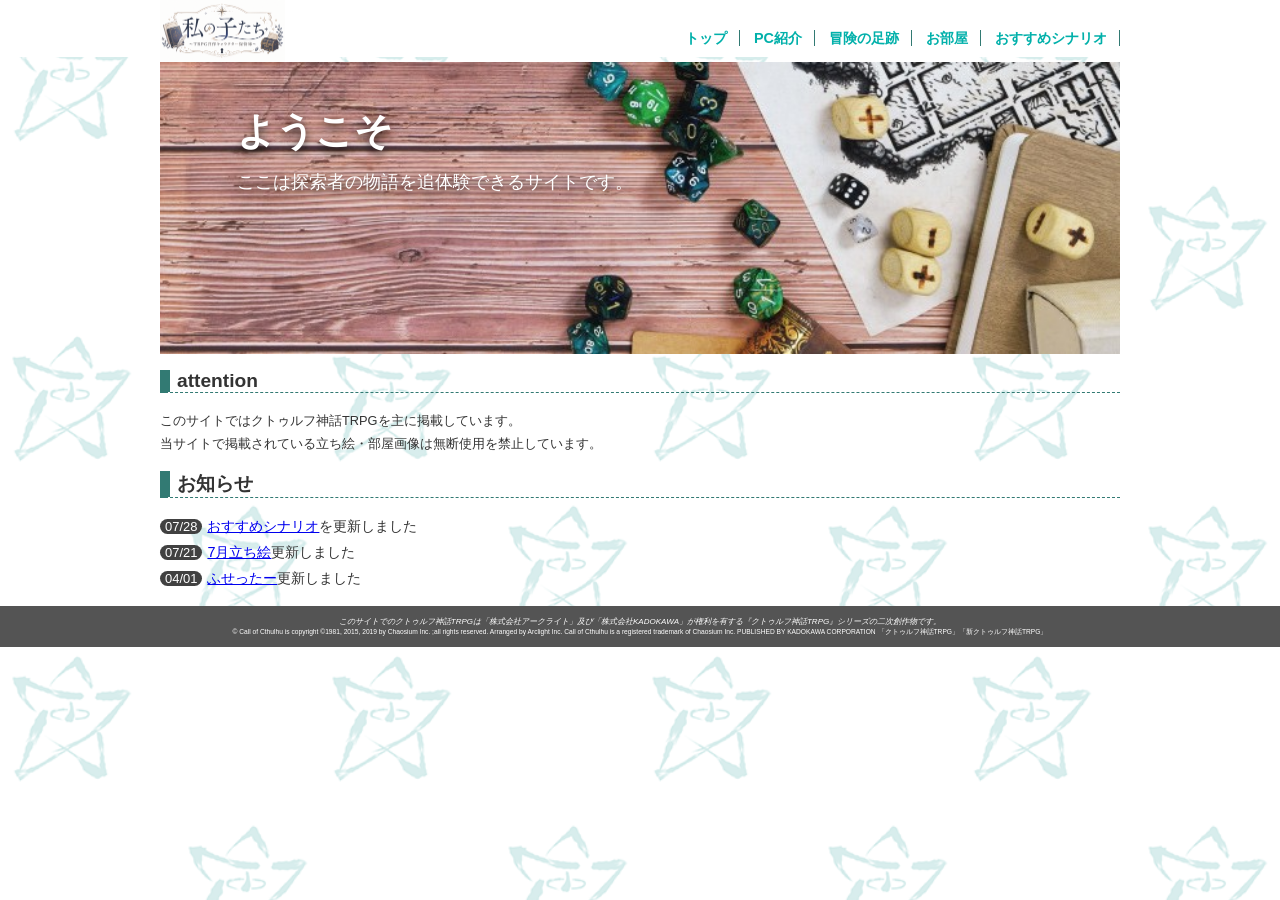
<file: index.html>
<!DOCTYPE html>
<html lang="ja">
    <head>
        <meta charset="UTF-8">
        <title>私の子たち〜TRPG自作キャラクター保管庫〜</title>
        <link rel="stylesheet" href="CSS/mystyle.css">
        <link rel="preconnect" href="https://fonts.googleapis.com">
        <meta name="description" content="探索者の物語を追体験できるサイトです。">
        <meta name="viewport" content="width=device-width">
    </head>
    <body>
        <header>
            <div class="header-in">
            <a href="index.html" id="pagetop"><img src="image/logo.png" width="125" height="62" alt="私のロゴ" class="logo"></a>
                 <nav>
                     <ul>
                         <li><a href="index.html">トップ</a></li>
                         <li><a href="pc.html">PC紹介</a></li>
                         <li><a href="ato.html">冒険の足跡</a></li>
                         <li><a href="oheya.html">お部屋</a></li>
                         <li><a href="point.html">おすすめシナリオ</a></li>
                    </ul>
                 </nav>
             </div>
        </header>
        <article class="page">
            <div class="main-visual-container">
                <h1 class="dummy"></h1>
                <img src="image/coc.jpg" alt="私の子たち〜TRPG自作キャラクター保管庫〜" class="main-visual-img">
                <div class="catch">
                    <h1>ようこそ</h1>
                    <p>ここは探索者の物語を追体験できるサイトです。</p>
                </div>
            </div>
            <section>
                <h2>attention</h2>
                <p>このサイトではクトゥルフ神話TRPGを主に掲載しています。<br>当サイトで掲載されている立ち絵・部屋画像は無断使用を禁止しています。</p>
            </section>
            <section>
                <h2>お知らせ</h2>
                <ul>
                    <li><time datetime="2024-07-28">07/28</time><a href="point.html">おすすめシナリオ</a>を更新しました</li>
                    <li><time datetime="2024-07-21">07/21</time><a href="pc.html">7月立ち絵</a>更新しました</li>
                    <li><time datetime="2024-04-01">04/01</time><a href="ato.html">ふせったー</a>更新しました</li>
                </ul>
            </section>
        </article>
        <footer>
            <address>このサイトでのクトゥルフ神話TRPGは「株式会社アークライト」及び「株式会社KADOKAWA」が権利を有する『クトゥルフ神話TRPG』シリーズの二次創作物です。</address>
            <small>&copy; Call of Cthulhu is copyright ©1981, 2015, 2019 by Chaosium Inc. ;all rights reserved. Arranged by Arclight Inc.
                Call of Cthulhu is a registered trademark of Chaosium Inc.
                PUBLISHED BY KADOKAWA CORPORATION 「クトゥルフ神話TRPG」「新クトゥルフ神話TRPG」</small>
            </footer>
        </body>
</file>
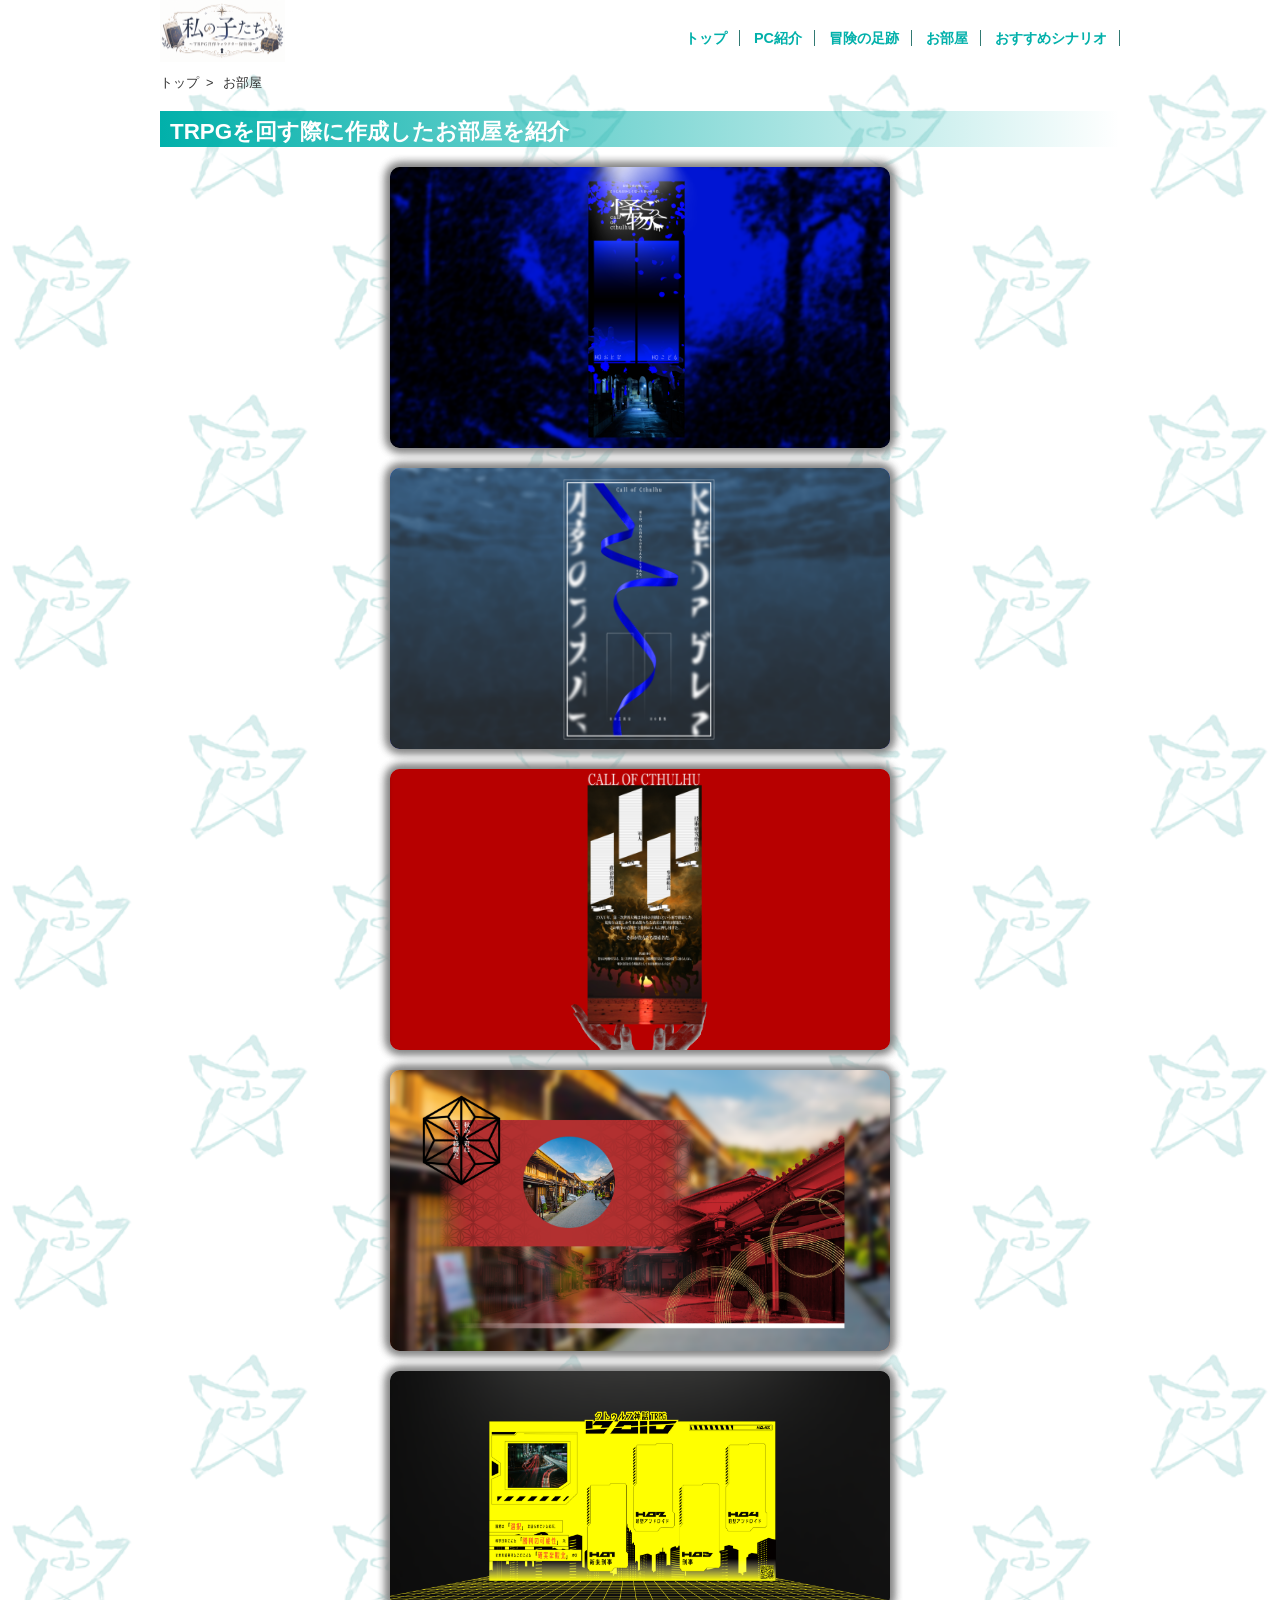
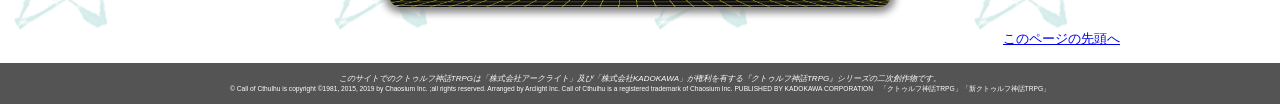
<file: oheya.html>
<!DOCTYPE html>
<html lang="ja">
    <head>
        <meta charset="UTF-8">
        <title>PC紹介</title>
        <link rel="stylesheet" href="CSS/mystyle.css">
        <meta name="description" content="TRPGを回す際に作成したお部屋を紹介します。">
        <meta name="viewport" content="width=device-width">
    </head>
    <body>
        <header>
            <div class="header-in">
            <a href="index.html" id="pagetop"><img src="image/logo.png" width="125" height="62" alt="私のロゴ" class="logo"></a>
                 <nav>
                     <ul>
                         <li><a href="index.html">トップ</a></li>
                         <li><a href="pc.html">PC紹介</a></li>
                         <li><a href="ato.html">冒険の足跡</a></li>
                         <li><a href="oheya.html">お部屋</a></li>
                         <li><a href="point.html">おすすめシナリオ</a></li>
                    </ul>
                 </nav>
             </div>
        </header>
        <article class="page">
            <ol>
                <li>トップ&nbsp;&nbsp;&gt;</li>
                <li>お部屋</li>
            </ol>
            <h1 class="sub-h1">TRPGを回す際に作成したお部屋を紹介</h1>
            <section id="oheya">
                <div class="oheya-box">
                 <img src="image/kaibutu1.png" alt="怪物ごっこ扉絵" class="normal">
                 <img src="image/kaibutu2.png" alt="怪物ごっこ使用例" class="hover">
                </div>
                <div class="oheya-box">
                 <img src="image/agaruma1.png" alt="水葬のアガルマ扉絵" class="normal">
                 <img src="image/agaruma2.png" alt="水葬のアガルマ使用例" class="hover">
                </div>
                <div class="oheya-box">
                 <img src="image/juurin1.png" alt="蹂躙扉絵" class="normal">
                 <img src="image/juurin2.png" alt="蹂躙使用例" class="hover">
                </div>
                <div class="oheya-box">
                 <img src="image/aki1.png" alt="秋めく扉絵" class="normal">
                 <img src="image/aki2.png" alt="秋めく使用例" class="hover">
                </div>
                <div class="oheya-box">
                 <img src="image/void1.png" alt="VOID扉絵" class="normal">
                 <img src="image/void2.png" alt="VOID使用例" class="hover">
                </div>
                <p class="sentou"><a href="#pagetop">このページの先頭へ</a></p>
            </section>
        </article>
        <footer>
            <address>このサイトでのクトゥルフ神話TRPGは「株式会社アークライト」及び「株式会社KADOKAWA」が権利を有する『クトゥルフ神話TRPG』シリーズの二次創作物です。</address>
                <small>&copy; Call of Cthulhu is copyright ©1981, 2015, 2019 by Chaosium Inc. ;all rights reserved. Arranged by Arclight Inc.
                Call of Cthulhu is a registered trademark of Chaosium Inc.
                PUBLISHED BY KADOKAWA CORPORATION　「クトゥルフ神話TRPG」「新クトゥルフ神話TRPG」</small>
        </footer>
    </body>
</html>
</file>
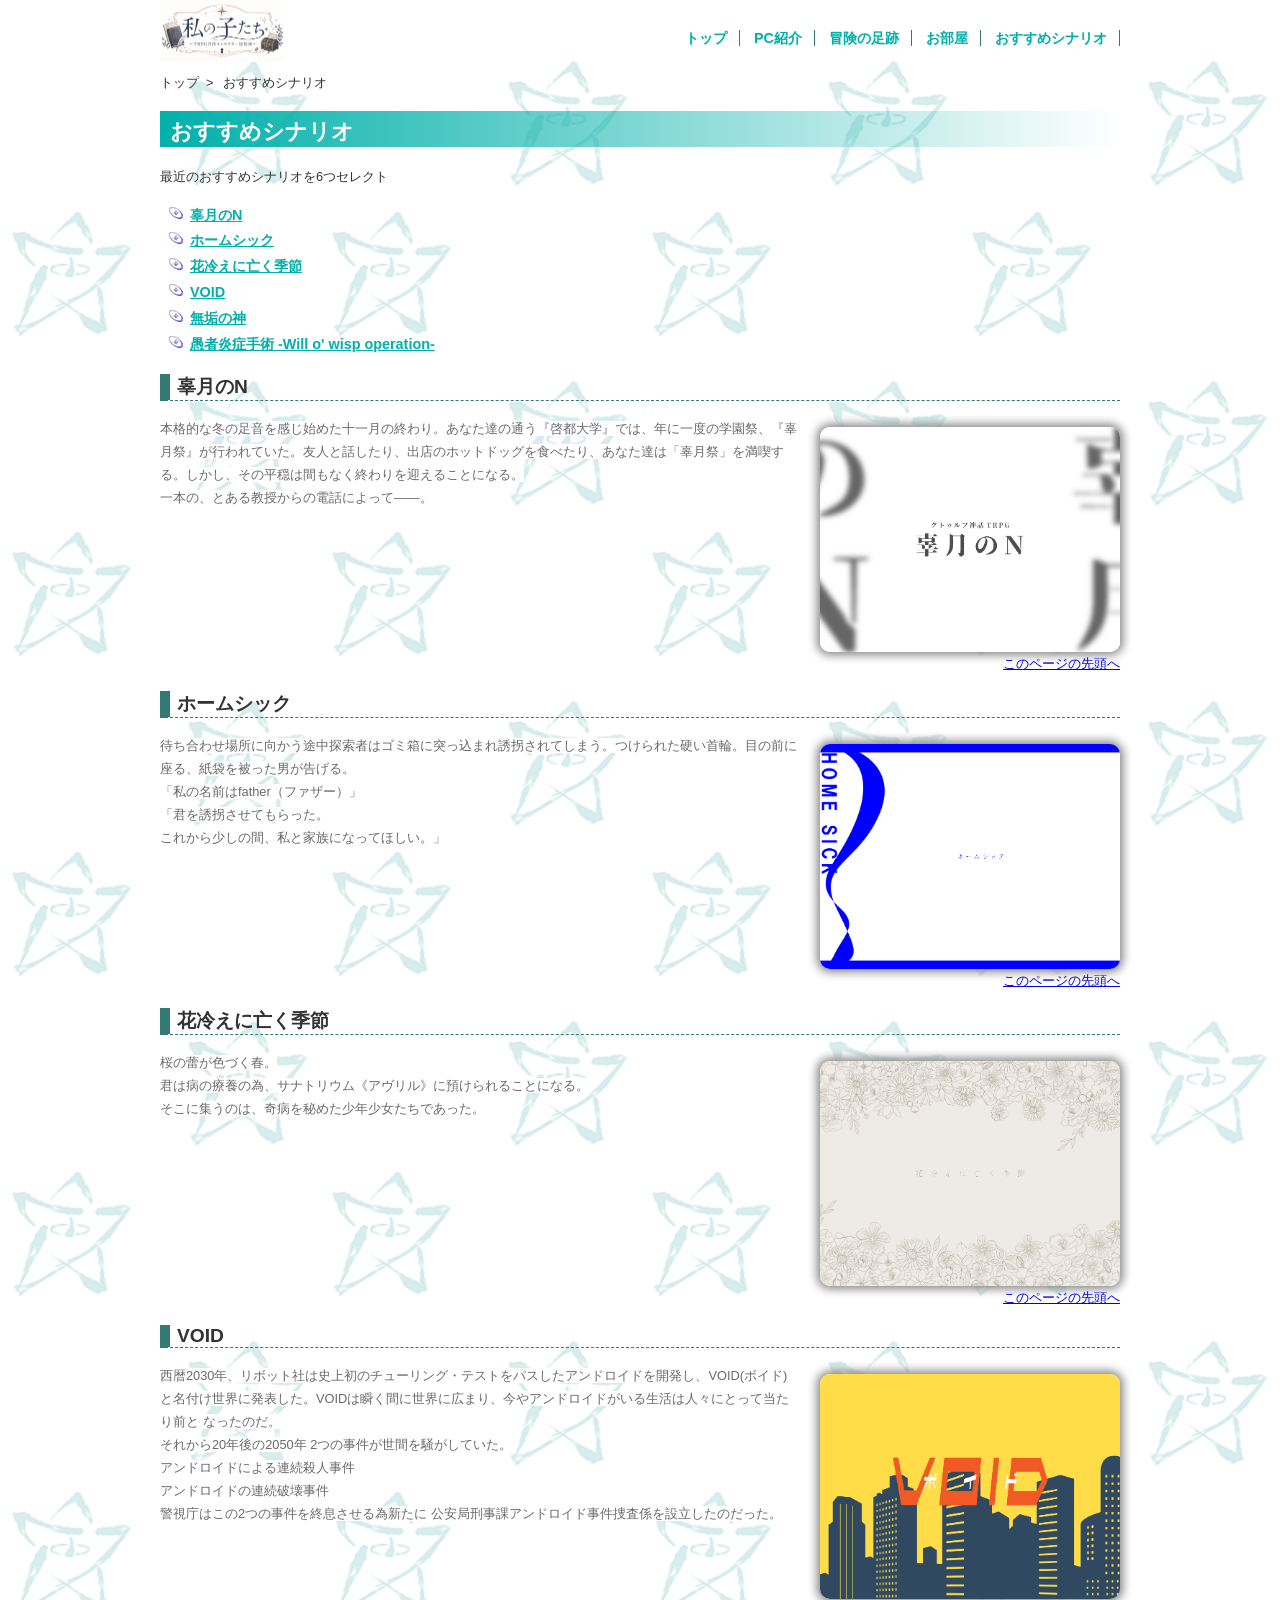
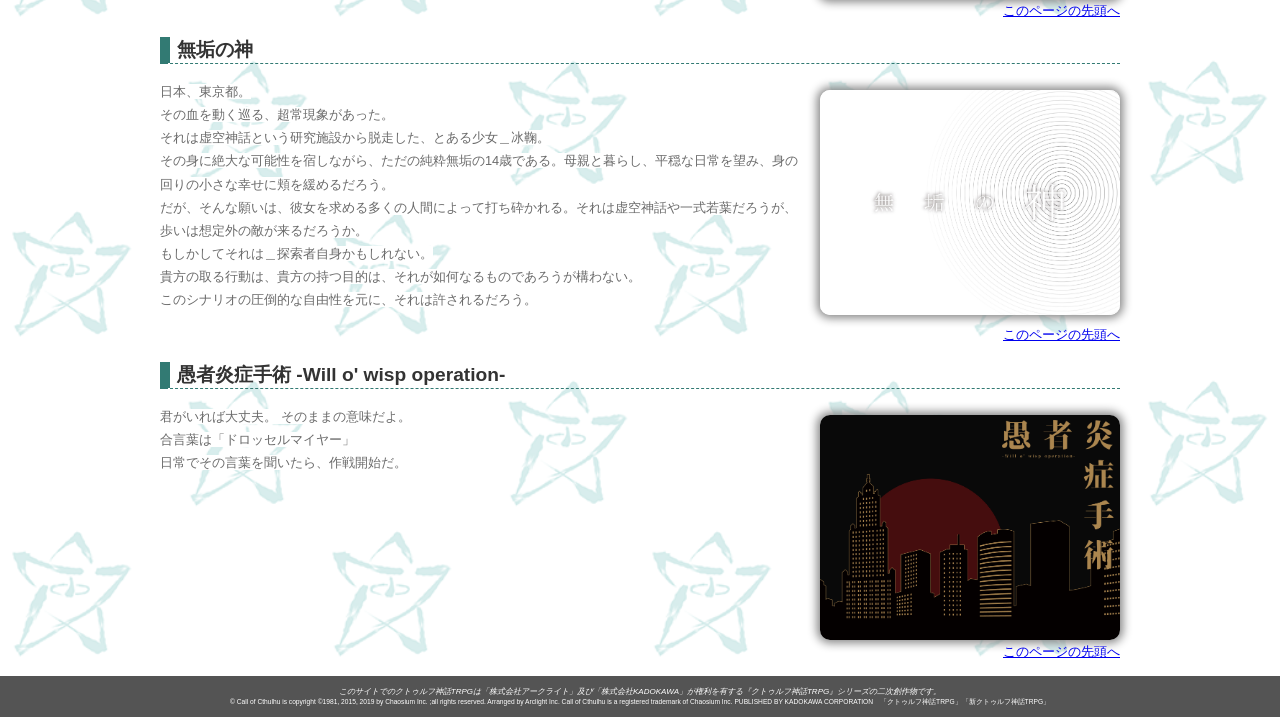
<file: point.html>
<!DOCTYPE html>
<html lang="ja">
    <head>
        <meta charset="UTF-8">
        <title>おすすめシナリオ</title>
        <link rel="stylesheet" href="CSS/mystyle.css">
        <meta name="description" content="最近のおすすめシナリオを6つセレクトしています。">
        <meta name="viewport" content="width=device-width">
    </head>
    <body>
        <header>
            <div class="header-in">
            <a href="index.html" id="pagetop"><img src="image/logo.png" width="125" height="62" alt="私のロゴ" class="logo"></a>
                 <nav>
                     <ul>
                         <li><a href="index.html">トップ</a></li>
                         <li><a href="pc.html">PC紹介</a></li>
                         <li><a href="ato.html">冒険の足跡</a></li>
                         <li><a href="oheya.html">お部屋</a></li>
                         <li><a href="point.html">おすすめシナリオ</a></li>
                    </ul>
                 </nav>
             </div>
        </header>
        <article class="page">
            <ol>
                <li>トップ&nbsp;&nbsp;&gt;</li>
                <li>おすすめシナリオ</li>
            </ol>
            <h1 class="sub-h1">おすすめシナリオ</h1>
            <p>最近のおすすめシナリオを6つセレクト</p>
            <ul class="point-list">
                <li><a href="#kogenu">辜月のN</a></li> 
                <li><a href="#homesick">ホームシック</a></li>
                <li><a href="#hanabie">花冷えに亡く季節</a></li>
                <li><a href="#void">VOID</a></li>
                <li><a href="#mukunokami">無垢の神</a></li>
                <li><a href="#wiruope">愚者炎症手術 -Will o' wisp operation-</a></li>
            </ul>
            <section id="kogenu">
                <h2>辜月のN</h2>
                <a href="https://booth.pm/ja/items/2011729"><img src="image/kogenu.jpg" width="300" height="225" alt="辜月のNトレーラー" class="point-img"></a>
                <p2>本格的な冬の足音を感じ始めた十一月の終わり。あなた達の通う『啓都大学』では、年に一度の学園祭、『辜月祭』が行われていた。友人と話したり、出店のホットドッグを食べたり、あなた達は「辜月祭」を満喫する。しかし、その平穏は間もなく終わりを迎えることになる。<br>一本の、とある教授からの電話によって――。</p2>
                <p class="sentou"><a href="#pagetop">このページの先頭へ</a></p>
            </section>
            <section id="homesick">
                <h2>ホームシック</h2>
                <a href="https://booth.pm/ja/items/6538538"><img src="image/homesiku.jpg" width="300" height="225" alt="ホームシックトレーラー" class="point-img"></a>
                <p2>​待ち合わせ場所に向かう途中探索者はゴミ箱に突っ込まれ誘拐されてしまう。つけられた硬い首輪。目の前に座る、紙袋を被った男が告げる。<br>「私の名前はfather（ファザー）」<br>「君を誘拐させてもらった。<br>これから少しの間、私と家族になってほしい。」</p2>
                <p class="sentou"><a href="#pagetop">このページの先頭へ</a></p>
            </section>
            <section id="hanabie">
                <h2>花冷えに亡く季節</h2>
                <a href="https://booth.pm/ja/items/2086541"><img src="image/hanabie.jpg" width="300" height="225" alt="花冷えトレーラー" class="point-img"></a>
                <p2>桜の蕾が色づく春。<br>君は病の療養の為、サナトリウム《アヴリル》に預けられることになる。<br>そこに集うのは、奇病を秘めた少年少女たちであった。</p2>
                <p class="sentou"><a href="#pagetop">このページの先頭へ</a></p>
            </section>
            <section id="void">
                <h2>VOID</h2>
                <a href="https://booth.pm/ja/items/2907962"><img src="image/void.jpg" width="300" height="225" alt="voidトレーラー" class="point-img"></a>
                <p2>西暦2030年、リボット社は史上初のチューリング・テストをパスしたアンドロイドを開発し、VOID(ボイド)と名付け世界に発表した。VOIDは瞬く間に世界に広まり、今やアンドロイドがいる生活は人々にとって当たり前と なったのだ。<br>それから20年後の2050年 2つの事件が世間を騒がしていた。<br>アンドロイドによる連続殺人事件<br>アンドロイドの連続破壊事件<br>警視庁はこの2つの事件を終息させる為新たに 公安局刑事課アンドロイド事件捜査係を設立したのだった。</p2>
                <p class="sentou"><a href="#pagetop">このページの先頭へ</a></p>
            </section>
            <section id="mukunokami">
                <h2>無垢の神</h2>
                <a href="https://booth.pm/ja/items/7444889"><img src="image/mukunokami.jpg" width="300" height="225" alt="無垢の神トレーラー" class="point-img"></a>
                <p2>日本、東京都。<br>その血を動く巡る、超常現象があった。<br>それは虚空神話という研究施設から脱走した、とある少女＿冰鞠。<br>その身に絶大な可能性を宿しながら、ただの純粋無垢の14歳である。母親と暮らし、平穏な日常を望み、身の回りの小さな幸せに頬を緩めるだろう。<br>だが、そんな願いは、彼女を求める多くの人間によって打ち砕かれる。それは虚空神話や一式若葉だろうが、歩いは想定外の敵が来るだろうか。<br>もしかしてそれは＿探索者自身かもしれない。<br>貴方の取る行動は、貴方の持つ目的は、それが如何なるものであろうが構わない。<br>このシナリオの圧倒的な自由性を元に、それは許されるだろう。</p2>
                <p class="sentou"><a href="#pagetop">このページの先頭へ</a></p>
            </section>
            <section id="wiruope">
                <h2>愚者炎症手術 -Will o' wisp operation-</h2>
                <a href="https://booth.pm/ja/items/5120622"><img src="image/wiruope.jpg" width="300" height="225" alt="ウィルオペトレーラー" class="point-img"></a>
                <p2>君がいれば大丈夫。 そのままの意味だよ。<br>合言葉は「ドロッセルマイヤー」<br>日常でその言葉を聞いたら、作戦開始だ。</p2>
                <p class="sentou"><a href="#pagetop">このページの先頭へ</a></p>
            </section>
        </article>
        <footer>
            <address>このサイトでのクトゥルフ神話TRPGは「株式会社アークライト」及び「株式会社KADOKAWA」が権利を有する『クトゥルフ神話TRPG』シリーズの二次創作物です。</address>
                <small>&copy; Call of Cthulhu is copyright ©1981, 2015, 2019 by Chaosium Inc. ;all rights reserved. Arranged by Arclight Inc.
                Call of Cthulhu is a registered trademark of Chaosium Inc.
                PUBLISHED BY KADOKAWA CORPORATION　「クトゥルフ神話TRPG」「新クトゥルフ神話TRPG」</small>
        </footer>
    </body>
</html>
</file>
<file: CSS/mystyle.css>
@charset "utf-8";

body {
    background-color: #ffffff;
    color: #333333;
    font-family: "メイリオ", "Hiragino Sans", sans-serif;
    margin: 0;
    padding: 0;
    background-image: linear-gradient(rgba(255, 255, 255, 0.6), rgba(255, 255, 255, 0.6)), url("../image/eruda.png");
    background-repeat: repeat;
    background-size: 25%;
    background-position: center;
    scroll-behavior: smooth;
}

.logo {
    display: block;
    margin: 0 auto;
}

p {
    font-size: 80%;
    line-height: 1.8;
}

p2 {
    font-size: 80%;
    line-height: 1.8;
    color: #6a6a6a;
    background-color: #ffffff;
}

h1 {
    font-size: 140%;
}

h2 {
    font-size: 120%;
    border-bottom: 1px dashed #327a73;
    border-left: 10px solid #327a73;
    padding-left: 7px;
}

footer {
    font-size: 50%;
    text-align: center;
    background-color: #545454;
    color: #ffffff;
    padding-top: 10px;
    padding-bottom: 10px;
}

article {
    position: relative;
    clear: both;
    width: 960px;
    margin-left: auto;
    margin-right: auto;
}

header {
    background-color: #ffffff;
    color: #327a73;
}


header img {
    float: left;
}

.dummy {
    margin: 0;
}

.header-in {
    width: 960px;
    margin-left: auto;
    margin-right: auto;
}

.sub-h1 {
    color: #ffffff;
    background: linear-gradient(to left, #01b0aa00, #01b0aa);
    padding-top: 5px;
    padding-left: 10px;
}

/* --- ナビゲーションメニュー --- */
nav ul {
    font-weight: bold;
    text-align: right;
    padding-top: 26px;
    padding-bottom: 5px;
    margin: 0;
}

nav li {
    display: inline;
    padding-left: 10px;
    padding-right: 12px;
    border-right: 1px solid #327a73;
}

nav ul a {
    text-decoration: none;
    color: #01b0aa;
}

nav ul a:hover {
    color: #005350;
}

/* --- 一般のリスト（お知らせ等） --- */
ul {
    list-style-type: none;
    padding-left: 0;
    line-height: 1.8;
    font-size: 90%;
}

ul time {
    border-radius: 10px;
    background-color: #414141;
    color: #ffffff;
    font-size: 90%;
    padding-left: 5px;
    padding-right: 5px;
    margin-right: 5px;
}

/* --- おすすめシナリオページ用 --- */
.point-list {
    list-style-image: url(../image/star.png);
    font-weight: bold;
    margin-left: 30px;
}

.point-list a {
    color: #01b0aa;
    text-decoration: underline; 
}

.point-img {
    box-shadow: 0px 0px 10px 3px #858585;
    border-radius: 10px;
    float: right;
    margin-left: 20px;
    margin-top: 10px;
}

.sentou {
    clear: both;
    text-align: right;
}

ol {
    padding-left: 0;
}

ol li {
    display: inline;
    margin-right: 5px;
    font-size: 80%;
}

.page {
    padding-left: 10px;
    padding-right: 10px;
}

/* --- 冒険の足跡（ふせったーリンク） --- */
.huse-line {
    display: flex;
    align-items: center;
    margin-bottom: 8px;
}

.huse-icon {
    margin-right: 6px;
    flex-shrink: 0;
}

.huse-link {
    text-decoration: underline;
    color: #01b0aa;
    margin: 0;
}

/* --- 立ち絵ホバーエリア --- */
.tachiye-box {
    position: relative;
    display: inline-block;
    width: 300px;
    height: 400px;
    box-shadow: 0px 0px 10px 3px #858585;
    border-radius: 10px;
    float: right;
    margin-left: 20px;
    margin-top: 10px;
    overflow: hidden; 
}

.tachiye-box img {
    width: 100%;
    height: 100%;
    object-fit: contain;
    display: block;
}

.tachiye-box .hover {
    position: absolute;
    top: 0;
    left: 0;
    opacity: 0;
    transition: opacity 0.3s ease;
}

.tachiye-box:hover .hover {
    opacity: 1;
}


/* --- index --- */
.main-visual-container {
    position: relative;
    width: 960px;
    margin: 0 auto;
    overflow: hidden;
}

.main-visual-img {
    width: 100%;
    height: auto;
    display: block;
}

.main-visual-container .catch {
    position: absolute;
    top: 15%;  
    left: 8%;  
    
    color: #ffffff; 
    text-shadow: 0px 4px 10px rgba(0, 0, 0, 0.8); 
    z-index: 10;
}
.main-visual-container .catch h1 {
    margin: 0 0 10px 0;
    font-size: 240%;
}

.main-visual-container .catch p {
    margin: 0;
    font-size: 110%;
}

/* お部屋 */
.oheya-box {
    position: relative;
    display: block;      
    max-width: 500px;    
    margin: 20px auto; 
}

.oheya-box img {
    width: 100%;
    height: auto;          
    display: block;
    box-shadow: 0px 0px 10px 3px #858585; 
    border-radius: 10px;                  
}
.oheya-box .hover {
    position: absolute;
    top: 0;
    left: 0;
}

.oheya-box .normal {
    animation: autoFadeFirst 8s infinite ease-in-out;
}
.oheya-box .hover {
    animation: autoFadeSecond 8s infinite ease-in-out;
}

@keyframes autoFadeFirst {
    0%, 35% { opacity: 1; }
    60%, 85% { opacity: 0; }
    100% { opacity: 1; }
}

@keyframes autoFadeSecond {
    0%, 35% { opacity: 0; }
    60%, 85% { opacity: 1; }
    100% { opacity: 0; }
}


/* 960px以下の場合 */
@media(max-width:969px){
    header img {
        float: left;
    }
    nav ul {
        text-align: left;
        padding: 0;
        margin-left: 10px;
    }
    article {
        width: auto;
    }
    article img {
        max-width: 100%;
        height: auto;
    }
    .header-in {
        width: auto;
    }
} 

/* 600px以下の場合 */
@media(max-width:600px){
    nav li {
        font-size: 75%;
        padding-left: 2px;
        padding-right: 2px;
    }
    footer { 
        font-size: 75%;
    }
    .point-img,
    .tachiye-box {
        float: none;
        margin-left: 0;
        margin-right: 0;
        display: block;
    }
    /* スマホ用のメインビジュアル文字潰れ対策 */
    .main-visual-container .catch {
        top: 8%;
        left: 5%;
    }
    .main-visual-container .catch h1 {
        font-size: 130%;
        margin-bottom: 3px;
    }
    .main-visual-container .catch p {
        font-size: 75%;
    }
}

/*プリント出力*/
@media print{
    .catch{
        color:#ffffff;
        text-shadow: none;
    }
    footer{
        color: #000000;
    }
}
</file>
